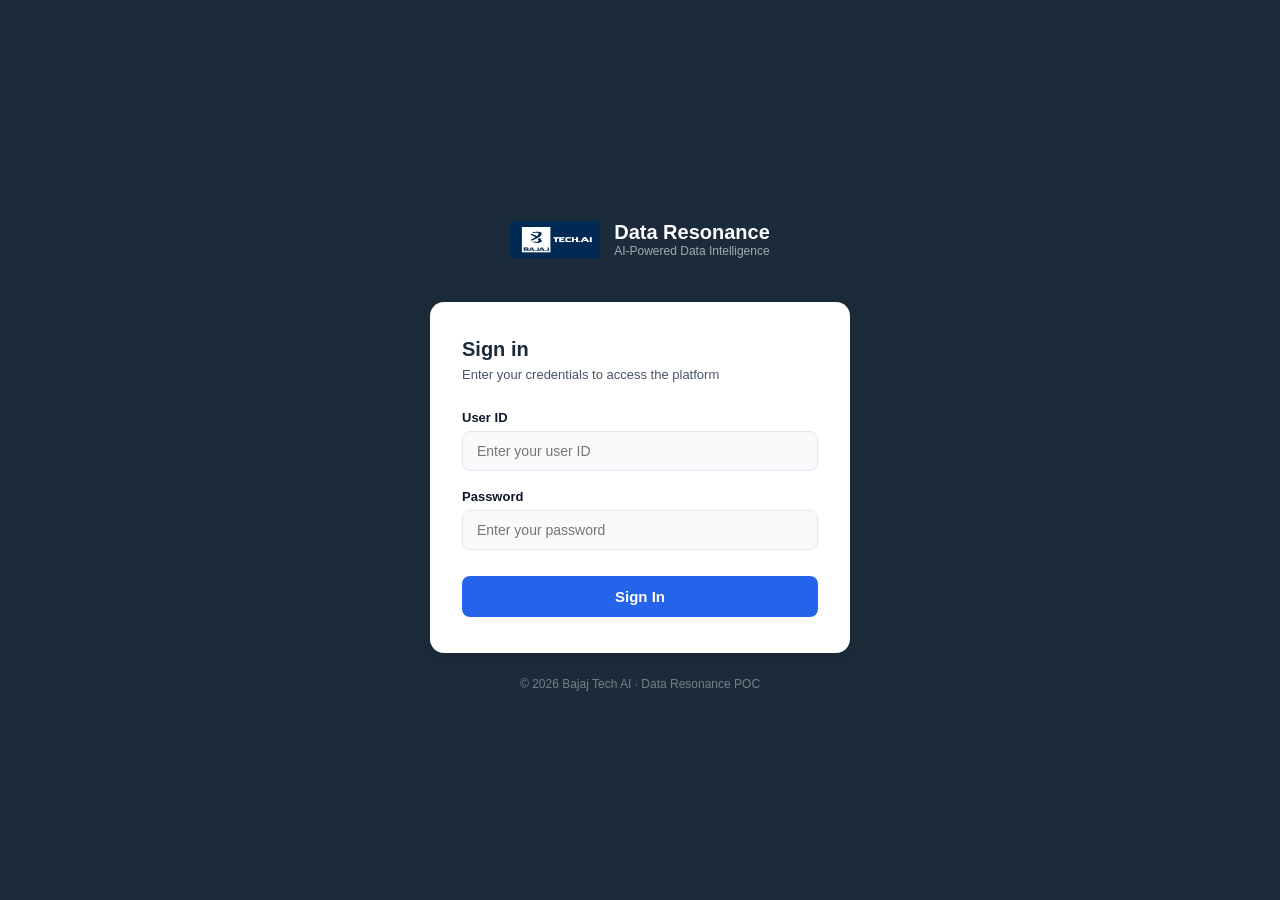
<file: static/login.html>
<!DOCTYPE html>
<html lang="en">
<head>
  <meta charset="UTF-8"/>
  <meta name="viewport" content="width=device-width,initial-scale=1.0"/>
  <title>Data Resonance — Login</title>
  <link rel="icon" type="image/png" href="bajaj_logo.png"/>
  <style>
    :root {
      --steel:  #1C2B3A;
      --blue:   #2563EB;
      --ltblue: #EFF6FF;
      --red:    #DC2626;
      --ltred:  #FEF2F2;
      --gray1:  #F8FAFC;
      --gray2:  #E2E8F0;
      --gray3:  #94A3B8;
      --dgray:  #475569;
      --ink:    #0F172A;
      --shadow: 0 1px 3px rgba(15,23,42,.08), 0 4px 16px rgba(15,23,42,.06);
    }
    * { box-sizing: border-box; margin: 0; padding: 0; }
    body {
      font-family: -apple-system, BlinkMacSystemFont, "Segoe UI", Roboto, Arial, sans-serif;
      background: var(--steel);
      min-height: 100vh;
      display: flex;
      flex-direction: column;
      align-items: center;
      justify-content: center;
      padding: 20px;
    }
    .login-wrap {
      width: 100%;
      max-width: 420px;
    }
    .brand {
      display: flex;
      align-items: center;
      justify-content: center;
      gap: 14px;
      margin-bottom: 32px;
    }
    .brand img {
      width: 90px;
      height: 60px;
      object-fit: contain;
    }
    .brand-text h1 {
      font-size: 20px;
      font-weight: 700;
      color: #fff;
    }
    .brand-text p {
      font-size: 12px;
      color: rgba(255,255,255,.6);
    }
    .card {
      background: #fff;
      border-radius: 14px;
      box-shadow: var(--shadow);
      padding: 36px 32px;
    }
    .card h2 {
      font-size: 20px;
      font-weight: 700;
      color: var(--steel);
      margin-bottom: 6px;
    }
    .card .sub {
      font-size: 13px;
      color: var(--dgray);
      margin-bottom: 28px;
    }
    .field {
      margin-bottom: 18px;
    }
    .field label {
      display: block;
      font-size: 13px;
      font-weight: 600;
      color: var(--ink);
      margin-bottom: 6px;
    }
    .field input {
      width: 100%;
      padding: 11px 14px;
      border: 1px solid var(--gray2);
      border-radius: 8px;
      font: inherit;
      font-size: 14px;
      color: var(--ink);
      background: var(--gray1);
      transition: .15s;
      outline: none;
    }
    .field input:focus {
      border-color: var(--blue);
      background: #fff;
      box-shadow: 0 0 0 3px rgba(37,99,235,.12);
    }
    .btn-login {
      width: 100%;
      padding: 12px;
      background: var(--blue);
      color: #fff;
      border: none;
      border-radius: 8px;
      font: inherit;
      font-size: 15px;
      font-weight: 700;
      cursor: pointer;
      margin-top: 8px;
      transition: .15s;
    }
    .btn-login:hover { background: #1D4ED8; }
    .btn-login:disabled { opacity: .6; cursor: not-allowed; }
    .error-banner {
      display: none;
      background: var(--ltred);
      color: var(--red);
      border: 1px solid #FCA5A5;
      border-radius: 8px;
      padding: 10px 14px;
      font-size: 13px;
      font-weight: 600;
      margin-bottom: 18px;
    }
    .footer {
      text-align: center;
      margin-top: 24px;
      font-size: 12px;
      color: rgba(255,255,255,.4);
    }
  </style>
</head>
<body>

<div class="login-wrap">
  <div class="brand">
    <img src="bajaj_techai.png" alt="Bajaj Tech AI"/>
    <div class="brand-text">
      <h1>Data Resonance</h1>
      <p>AI-Powered Data Intelligence</p>
    </div>
  </div>

  <div class="card">
    <h2>Sign in</h2>
    <p class="sub">Enter your credentials to access the platform</p>

    <div class="error-banner" id="errorBanner"></div>

    <div class="field">
      <label for="userId">User ID</label>
      <input type="text" id="userId" placeholder="Enter your user ID" autocomplete="username"/>
    </div>
    <div class="field">
      <label for="password">Password</label>
      <input type="password" id="password" placeholder="Enter your password" autocomplete="current-password"/>
    </div>

    <button class="btn-login" id="loginBtn" onclick="doLogin()">Sign In</button>
  </div>

  <div class="footer">© 2026 Bajaj Tech AI · Data Resonance POC</div>
</div>

<script>
  // Allow Enter key to submit
  document.addEventListener("keydown", (e) => {
    if (e.key === "Enter") doLogin();
  });

  async function doLogin() {
    const userId   = document.getElementById("userId").value.trim();
    const password = document.getElementById("password").value.trim();
    const btn      = document.getElementById("loginBtn");
    const banner   = document.getElementById("errorBanner");

    banner.style.display = "none";

    if (!userId || !password) {
      showError("Please enter both User ID and Password.");
      return;
    }

    btn.disabled = true;
    btn.textContent = "Signing in…";

    try {
      const res  = await fetch("/api/auth/login", {
        method: "POST",
        headers: { "Content-Type": "application/json" },
        body: JSON.stringify({ user_id: userId, password }),
      });
      const data = await res.json();

      if (data.success) {
        window.location.href = "/";
      } else {
        showError(data.error || "Login failed.");
      }
    } catch (e) {
      showError("Server error. Please try again.");
    }

    btn.disabled = false;
    btn.textContent = "Sign In";
  }

  function showError(msg) {
    const banner = document.getElementById("errorBanner");
    banner.textContent = msg;
    banner.style.display = "block";
  }
</script>
</body>
</html>
</file>
